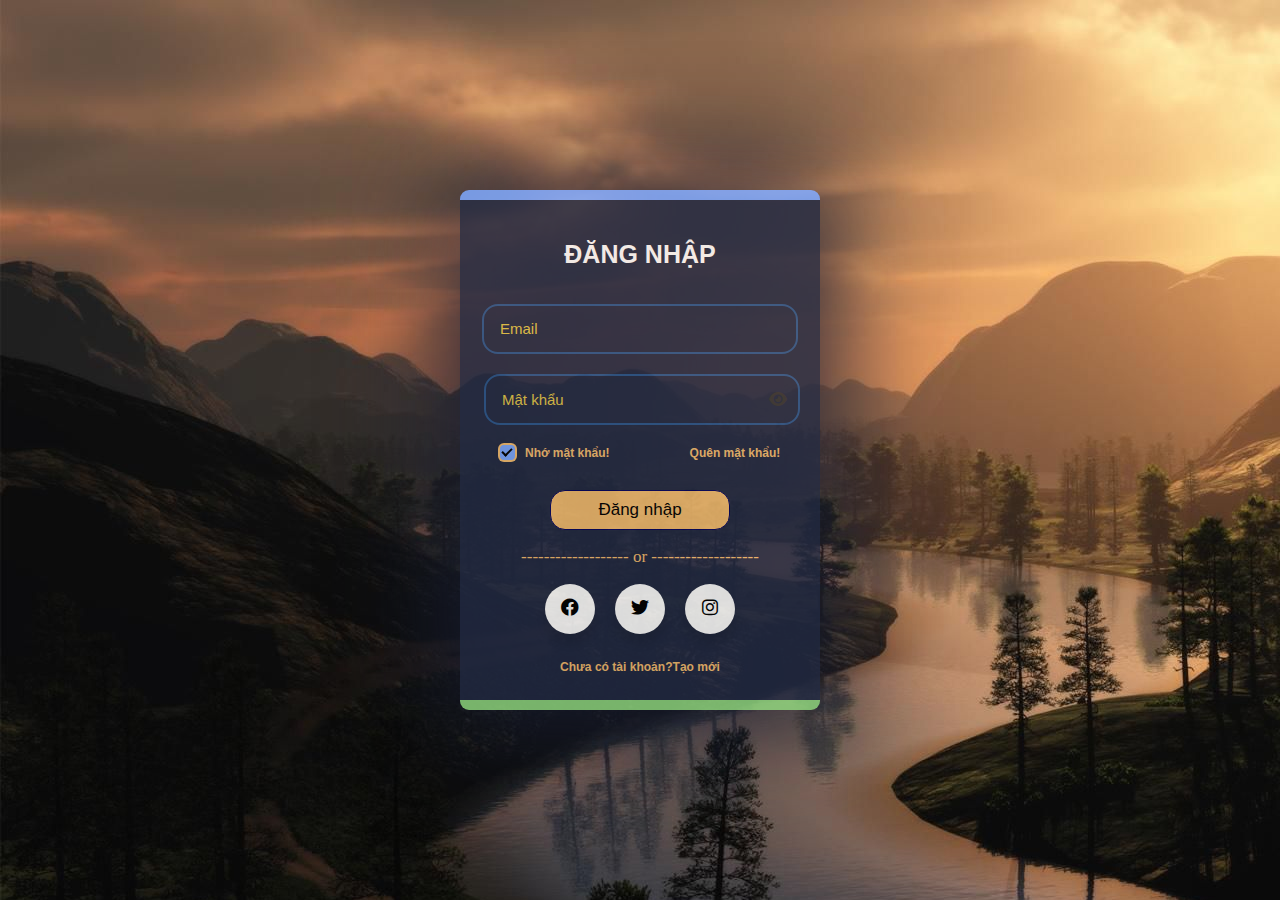
<file: index.html>
<!DOCTYPE html>
<html lang="en">

<head>
    <meta charset="UTF-8">
    <meta http-equiv="X-UA-Compatible" content="IE=edge">
    <meta name="viewport" content="width=device-width, initial-scale=1.0">
    <link rel="stylesheet" href="css/style.css">
    <link rel="stylesheet" href="accest/fontawesome-free-6.2.1-web/css/all.min.css">
    <title>Đăng nhập</title>
</head>

<body>
    <div class="container">
        <form>
            <h3 class="con">ĐĂNG NHẬP</h3>
            <div class="text">
                <input placeholder="Email" type="email" id="name">
            </div>
            <div class="pas">
                <input placeholder="Mật khẩu" type="password" id="pass">
                <span>
                    <i class="fa fa-eye" aria-hidden="true"  type="button" id="eye"></i>
                 </span>
            </div>
            <label class="check">
                <input checked="checked" type="checkbox">
                <div class="checkmark"></div>
                <h5>Nhớ mật khẩu!</h5>
                <a href="forgotpassword.html" class="dntfor"><h5>Quên mật khẩu!</h5></a>
            </label>
            
            <div class="but">
                <input type="button" id="login" value="Đăng nhập" onclick="validate()"></input>
            </div>
            <p>------------------- or -------------------</p>
            <div class="or">
                <ul class="wrapper">
                    <li class="icon facebook">
                        <span><i class="fa-brands fa-facebook"></i></span>
                    </li>
                    <li class="icon twitter">
                        <span><i class="fab fa-twitter"></i></span>
                    </li>
                    <li class="icon instagram">
                        <span><i class="fab fa-instagram"></i></span>
                    </li>
                </ul>
            </div>
            <a href="createAccount.html" class="dnthave"><h6>Chưa có tài khoản?Tạo mới</h6></a>
        </form>
    </div>
</body>
<script src="js/login.js"></script>
<script src="js/loginin.js"></script>
</html>
</file>
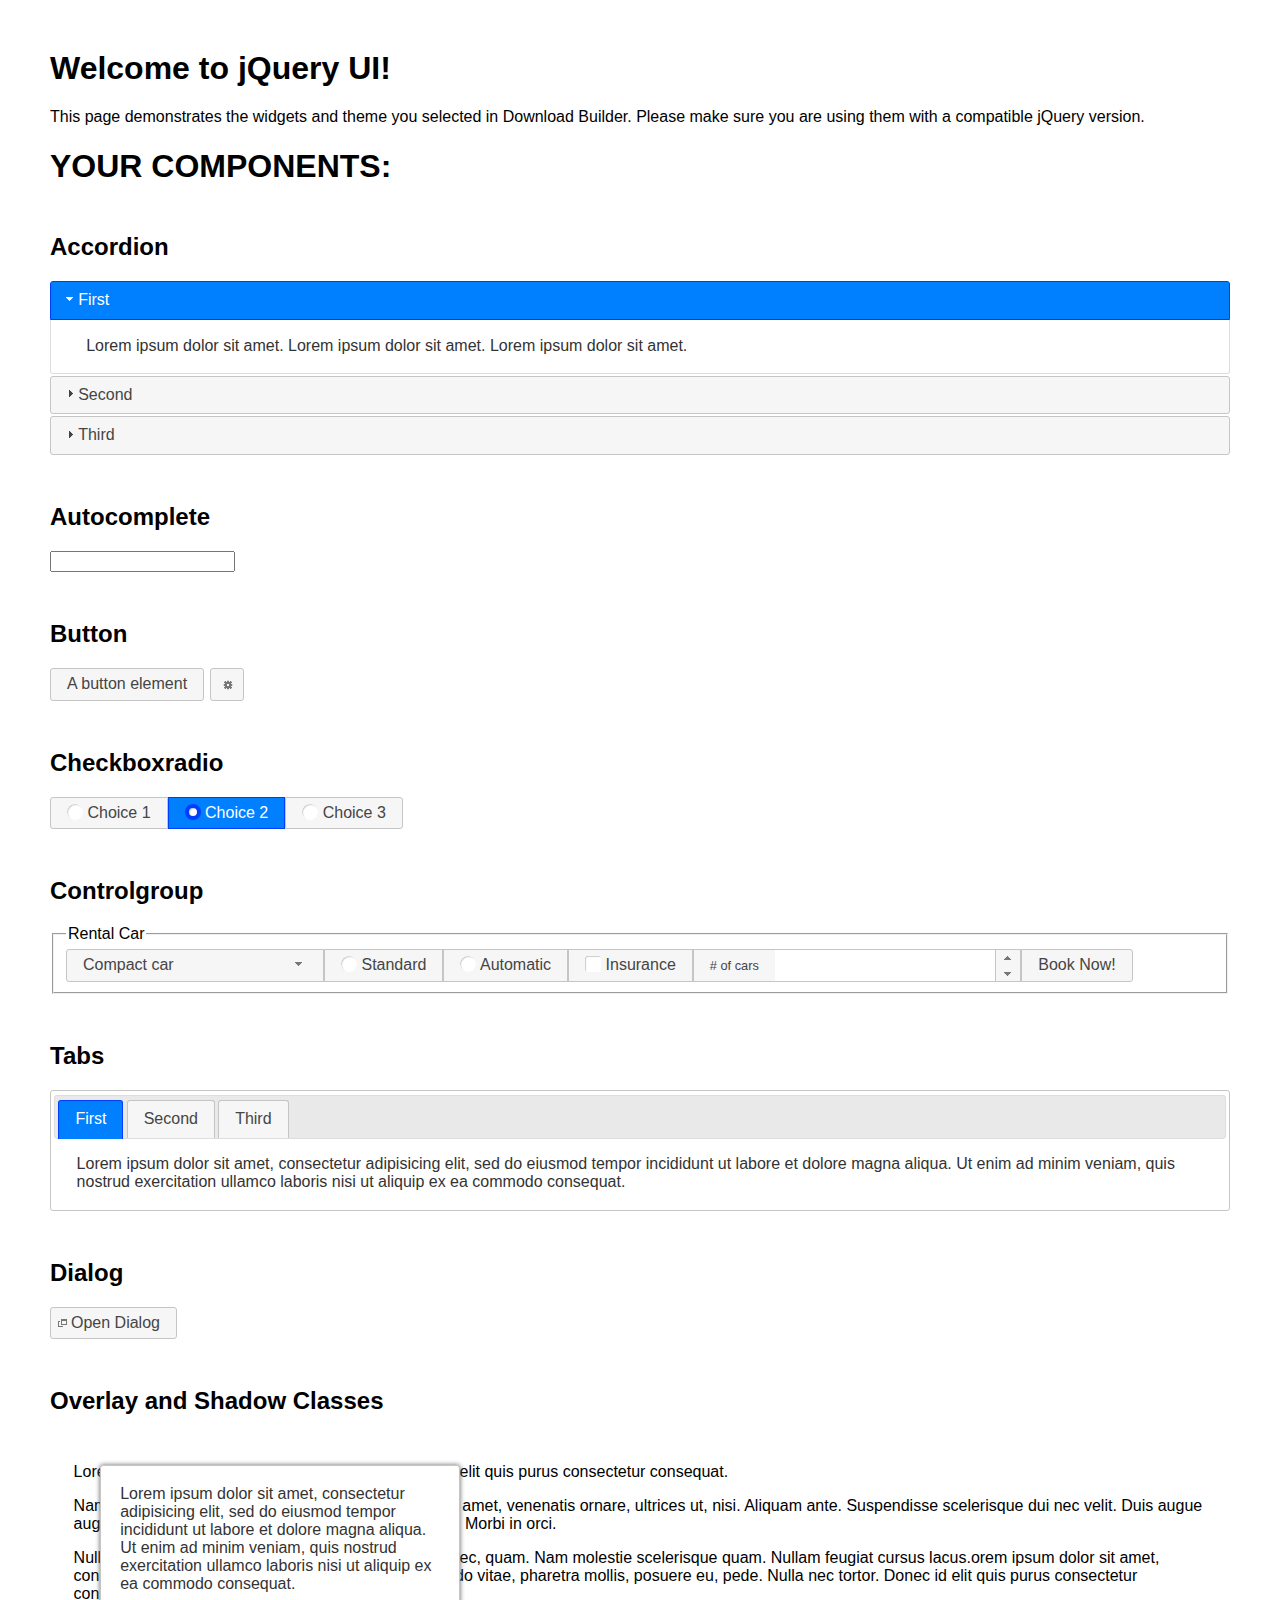
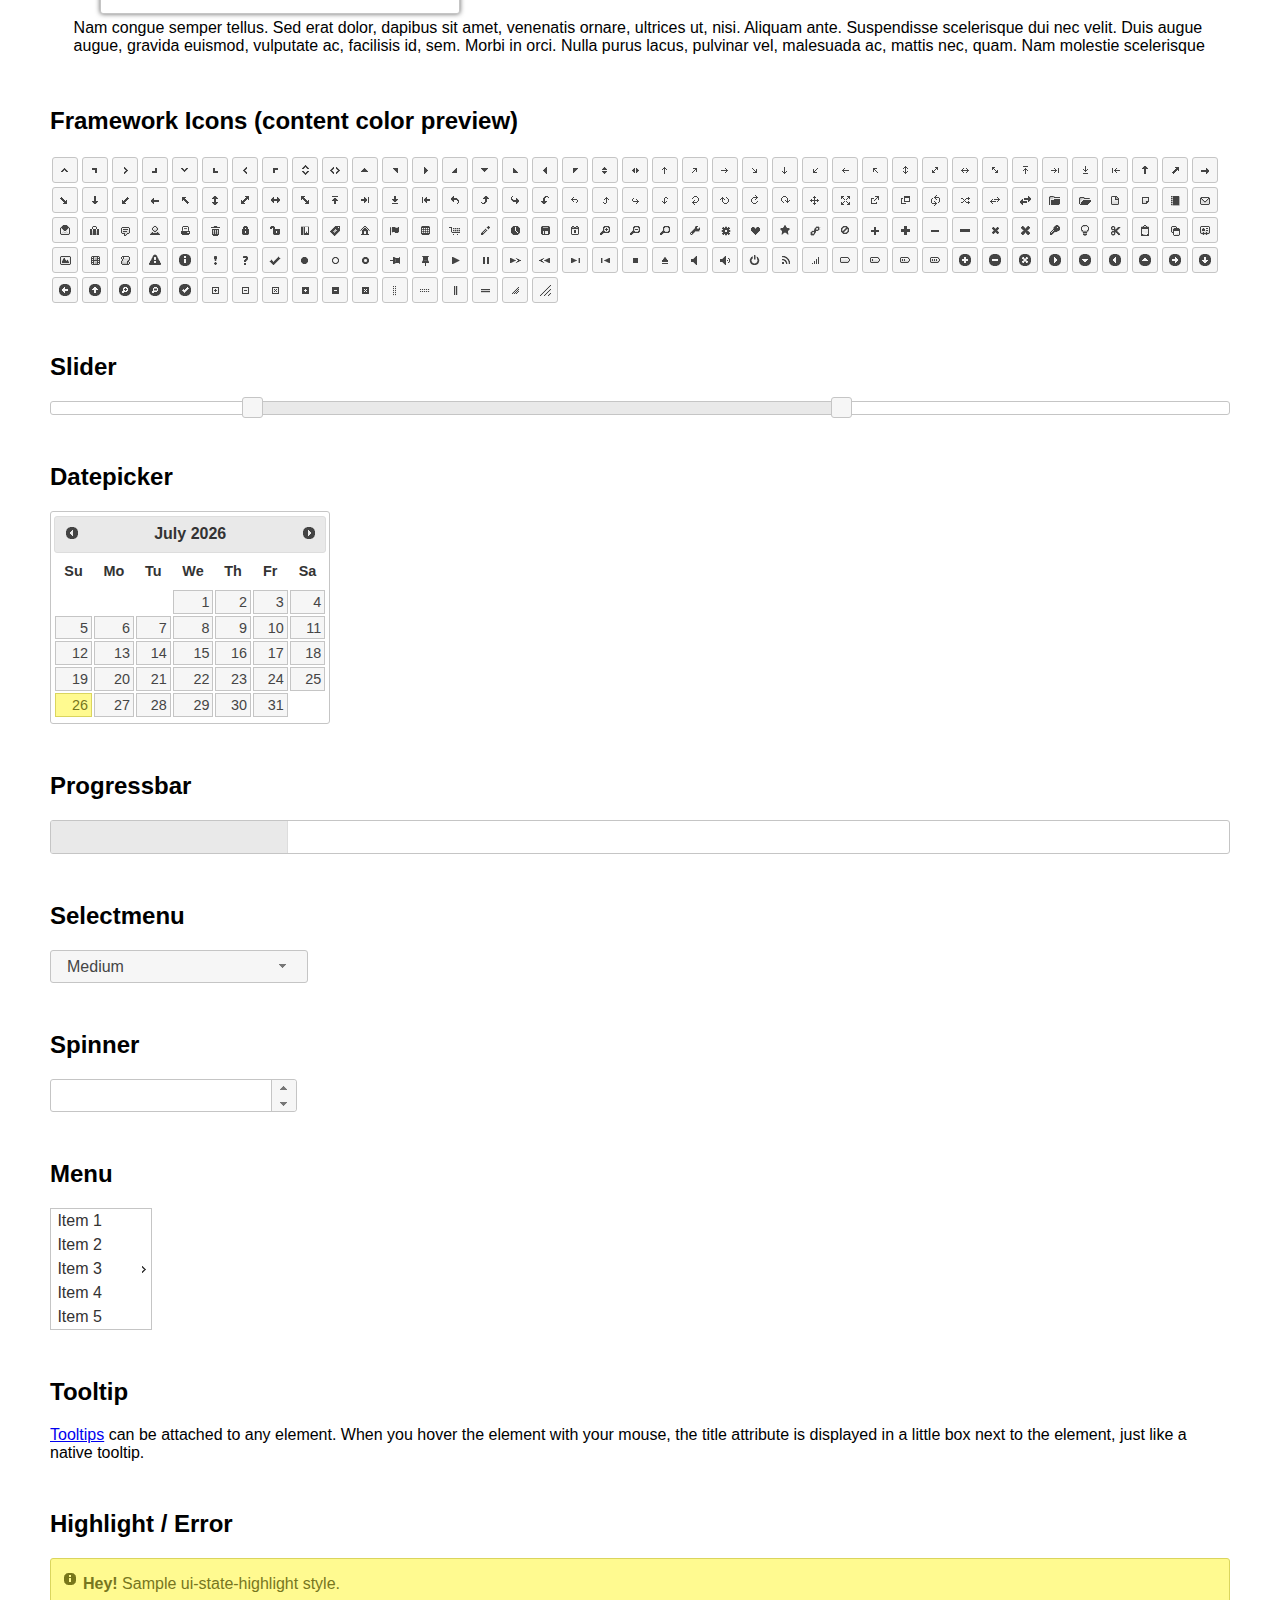
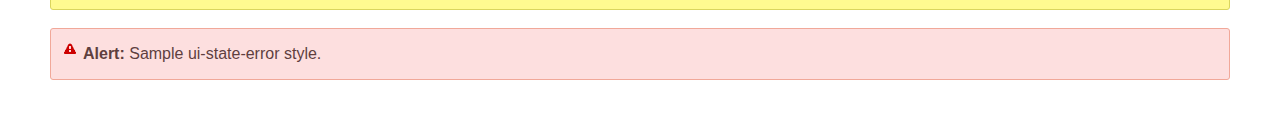
<file: vendor/jqueryui/index.html>
<!doctype html>
<html lang="us">
<head>
	<meta charset="utf-8">
	<title>jQuery UI Example Page</title>
	<link href="jquery-ui.css" rel="stylesheet">
	<style>
	body{
		font-family: "Trebuchet MS", sans-serif;
		margin: 50px;
	}
	.demoHeaders {
		margin-top: 2em;
	}
	#dialog-link {
		padding: .4em 1em .4em 20px;
		text-decoration: none;
		position: relative;
	}
	#dialog-link span.ui-icon {
		margin: 0 5px 0 0;
		position: absolute;
		left: .2em;
		top: 50%;
		margin-top: -8px;
	}
	#icons {
		margin: 0;
		padding: 0;
	}
	#icons li {
		margin: 2px;
		position: relative;
		padding: 4px 0;
		cursor: pointer;
		float: left;
		list-style: none;
	}
	#icons span.ui-icon {
		float: left;
		margin: 0 4px;
	}
	.fakewindowcontain .ui-widget-overlay {
		position: absolute;
	}
	select {
		width: 200px;
	}
	</style>
</head>
<body>

<h1>Welcome to jQuery UI!</h1>

<div class="ui-widget">
	<p>This page demonstrates the widgets and theme you selected in Download Builder. Please make sure you are using them with a compatible jQuery version.</p>
</div>

<h1>YOUR COMPONENTS:</h1>


<!-- Accordion -->
<h2 class="demoHeaders">Accordion</h2>
<div id="accordion">
	<h3>First</h3>
	<div>Lorem ipsum dolor sit amet. Lorem ipsum dolor sit amet. Lorem ipsum dolor sit amet.</div>
	<h3>Second</h3>
	<div>Phasellus mattis tincidunt nibh.</div>
	<h3>Third</h3>
	<div>Nam dui erat, auctor a, dignissim quis.</div>
</div>



<!-- Autocomplete -->
<h2 class="demoHeaders">Autocomplete</h2>
<div>
	<input id="autocomplete" title="type &quot;a&quot;">
</div>



<!-- Button -->
<h2 class="demoHeaders">Button</h2>
<button id="button">A button element</button>
<button id="button-icon">An icon-only button</button>



<!-- Checkboxradio -->
<h2 class="demoHeaders">Checkboxradio</h2>
<form style="margin-top: 1em;">
	<div id="radioset">
		<input type="radio" id="radio1" name="radio"><label for="radio1">Choice 1</label>
		<input type="radio" id="radio2" name="radio" checked="checked"><label for="radio2">Choice 2</label>
		<input type="radio" id="radio3" name="radio"><label for="radio3">Choice 3</label>
	</div>
</form>



<!-- Controlgroup -->
<h2 class="demoHeaders">Controlgroup</h2>
<fieldset>
	<legend>Rental Car</legend>
	<div id="controlgroup">
		<select id="car-type">
			<option>Compact car</option>
			<option>Midsize car</option>
			<option>Full size car</option>
			<option>SUV</option>
			<option>Luxury</option>
			<option>Truck</option>
			<option>Van</option>
		</select>
		<label for="transmission-standard">Standard</label>
		<input type="radio" name="transmission" id="transmission-standard">
		<label for="transmission-automatic">Automatic</label>
		<input type="radio" name="transmission" id="transmission-automatic">
		<label for="insurance">Insurance</label>
		<input type="checkbox" name="insurance" id="insurance">
		<label for="horizontal-spinner" class="ui-controlgroup-label"># of cars</label>
		<input id="horizontal-spinner" class="ui-spinner-input">
		<button>Book Now!</button>
	</div>
</fieldset>



<!-- Tabs -->
<h2 class="demoHeaders">Tabs</h2>
<div id="tabs">
	<ul>
		<li><a href="#tabs-1">First</a></li>
		<li><a href="#tabs-2">Second</a></li>
		<li><a href="#tabs-3">Third</a></li>
	</ul>
	<div id="tabs-1">Lorem ipsum dolor sit amet, consectetur adipisicing elit, sed do eiusmod tempor incididunt ut labore et dolore magna aliqua. Ut enim ad minim veniam, quis nostrud exercitation ullamco laboris nisi ut aliquip ex ea commodo consequat.</div>
	<div id="tabs-2">Phasellus mattis tincidunt nibh. Cras orci urna, blandit id, pretium vel, aliquet ornare, felis. Maecenas scelerisque sem non nisl. Fusce sed lorem in enim dictum bibendum.</div>
	<div id="tabs-3">Nam dui erat, auctor a, dignissim quis, sollicitudin eu, felis. Pellentesque nisi urna, interdum eget, sagittis et, consequat vestibulum, lacus. Mauris porttitor ullamcorper augue.</div>
</div>



<h2 class="demoHeaders">Dialog</h2>
<p>
	<button id="dialog-link" class="ui-button ui-corner-all ui-widget">
		<span class="ui-icon ui-icon-newwin"></span>Open Dialog
	</button>
</p>

<h2 class="demoHeaders">Overlay and Shadow Classes</h2>
<div style="position: relative; width: 96%; height: 200px; padding:1% 2%; overflow:hidden;" class="fakewindowcontain">
	<p>Lorem ipsum dolor sit amet,  Nulla nec tortor. Donec id elit quis purus consectetur consequat. </p><p>Nam congue semper tellus. Sed erat dolor, dapibus sit amet, venenatis ornare, ultrices ut, nisi. Aliquam ante. Suspendisse scelerisque dui nec velit. Duis augue augue, gravida euismod, vulputate ac, facilisis id, sem. Morbi in orci. </p><p>Nulla purus lacus, pulvinar vel, malesuada ac, mattis nec, quam. Nam molestie scelerisque quam. Nullam feugiat cursus lacus.orem ipsum dolor sit amet, consectetur adipiscing elit. Donec libero risus, commodo vitae, pharetra mollis, posuere eu, pede. Nulla nec tortor. Donec id elit quis purus consectetur consequat. </p><p>Nam congue semper tellus. Sed erat dolor, dapibus sit amet, venenatis ornare, ultrices ut, nisi. Aliquam ante. Suspendisse scelerisque dui nec velit. Duis augue augue, gravida euismod, vulputate ac, facilisis id, sem. Morbi in orci. Nulla purus lacus, pulvinar vel, malesuada ac, mattis nec, quam. Nam molestie scelerisque quam. </p><p>Nullam feugiat cursus lacus.orem ipsum dolor sit amet, consectetur adipiscing elit. Donec libero risus, commodo vitae, pharetra mollis, posuere eu, pede. Nulla nec tortor. Donec id elit quis purus consectetur consequat. Nam congue semper tellus. Sed erat dolor, dapibus sit amet, venenatis ornare, ultrices ut, nisi. Aliquam ante. </p><p>Suspendisse scelerisque dui nec velit. Duis augue augue, gravida euismod, vulputate ac, facilisis id, sem. Morbi in orci. Nulla purus lacus, pulvinar vel, malesuada ac, mattis nec, quam. Nam molestie scelerisque quam. Nullam feugiat cursus lacus.orem ipsum dolor sit amet, consectetur adipiscing elit. Donec libero risus, commodo vitae, pharetra mollis, posuere eu, pede. Nulla nec tortor. Donec id elit quis purus consectetur consequat. Nam congue semper tellus. Sed erat dolor, dapibus sit amet, venenatis ornare, ultrices ut, nisi. </p>

	<!-- ui-dialog -->
	<div class="ui-widget-overlay ui-front"></div>
	<div style="position: absolute; width: 320px; left: 50px; top: 30px; padding: 1.2em" class="ui-widget ui-front ui-widget-content ui-corner-all ui-widget-shadow">
		Lorem ipsum dolor sit amet, consectetur adipisicing elit, sed do eiusmod tempor incididunt ut labore et dolore magna aliqua. Ut enim ad minim veniam, quis nostrud exercitation ullamco laboris nisi ut aliquip ex ea commodo consequat.
	</div>

</div>

<!-- ui-dialog -->
<div id="dialog" title="Dialog Title">
	<p>Lorem ipsum dolor sit amet, consectetur adipisicing elit, sed do eiusmod tempor incididunt ut labore et dolore magna aliqua. Ut enim ad minim veniam, quis nostrud exercitation ullamco laboris nisi ut aliquip ex ea commodo consequat.</p>
</div>



<h2 class="demoHeaders">Framework Icons (content color preview)</h2>
<ul id="icons" class="ui-widget ui-helper-clearfix">
	<li class="ui-state-default ui-corner-all" title=".ui-icon-caret-1-n"><span class="ui-icon ui-icon-caret-1-n"></span></li>
	<li class="ui-state-default ui-corner-all" title=".ui-icon-caret-1-ne"><span class="ui-icon ui-icon-caret-1-ne"></span></li>
	<li class="ui-state-default ui-corner-all" title=".ui-icon-caret-1-e"><span class="ui-icon ui-icon-caret-1-e"></span></li>
	<li class="ui-state-default ui-corner-all" title=".ui-icon-caret-1-se"><span class="ui-icon ui-icon-caret-1-se"></span></li>
	<li class="ui-state-default ui-corner-all" title=".ui-icon-caret-1-s"><span class="ui-icon ui-icon-caret-1-s"></span></li>
	<li class="ui-state-default ui-corner-all" title=".ui-icon-caret-1-sw"><span class="ui-icon ui-icon-caret-1-sw"></span></li>
	<li class="ui-state-default ui-corner-all" title=".ui-icon-caret-1-w"><span class="ui-icon ui-icon-caret-1-w"></span></li>
	<li class="ui-state-default ui-corner-all" title=".ui-icon-caret-1-nw"><span class="ui-icon ui-icon-caret-1-nw"></span></li>
	<li class="ui-state-default ui-corner-all" title=".ui-icon-caret-2-n-s"><span class="ui-icon ui-icon-caret-2-n-s"></span></li>
	<li class="ui-state-default ui-corner-all" title=".ui-icon-caret-2-e-w"><span class="ui-icon ui-icon-caret-2-e-w"></span></li>
	<li class="ui-state-default ui-corner-all" title=".ui-icon-triangle-1-n"><span class="ui-icon ui-icon-triangle-1-n"></span></li>
	<li class="ui-state-default ui-corner-all" title=".ui-icon-triangle-1-ne"><span class="ui-icon ui-icon-triangle-1-ne"></span></li>
	<li class="ui-state-default ui-corner-all" title=".ui-icon-triangle-1-e"><span class="ui-icon ui-icon-triangle-1-e"></span></li>
	<li class="ui-state-default ui-corner-all" title=".ui-icon-triangle-1-se"><span class="ui-icon ui-icon-triangle-1-se"></span></li>
	<li class="ui-state-default ui-corner-all" title=".ui-icon-triangle-1-s"><span class="ui-icon ui-icon-triangle-1-s"></span></li>
	<li class="ui-state-default ui-corner-all" title=".ui-icon-triangle-1-sw"><span class="ui-icon ui-icon-triangle-1-sw"></span></li>
	<li class="ui-state-default ui-corner-all" title=".ui-icon-triangle-1-w"><span class="ui-icon ui-icon-triangle-1-w"></span></li>
	<li class="ui-state-default ui-corner-all" title=".ui-icon-triangle-1-nw"><span class="ui-icon ui-icon-triangle-1-nw"></span></li>
	<li class="ui-state-default ui-corner-all" title=".ui-icon-triangle-2-n-s"><span class="ui-icon ui-icon-triangle-2-n-s"></span></li>
	<li class="ui-state-default ui-corner-all" title=".ui-icon-triangle-2-e-w"><span class="ui-icon ui-icon-triangle-2-e-w"></span></li>
	<li class="ui-state-default ui-corner-all" title=".ui-icon-arrow-1-n"><span class="ui-icon ui-icon-arrow-1-n"></span></li>
	<li class="ui-state-default ui-corner-all" title=".ui-icon-arrow-1-ne"><span class="ui-icon ui-icon-arrow-1-ne"></span></li>
	<li class="ui-state-default ui-corner-all" title=".ui-icon-arrow-1-e"><span class="ui-icon ui-icon-arrow-1-e"></span></li>
	<li class="ui-state-default ui-corner-all" title=".ui-icon-arrow-1-se"><span class="ui-icon ui-icon-arrow-1-se"></span></li>
	<li class="ui-state-default ui-corner-all" title=".ui-icon-arrow-1-s"><span class="ui-icon ui-icon-arrow-1-s"></span></li>
	<li class="ui-state-default ui-corner-all" title=".ui-icon-arrow-1-sw"><span class="ui-icon ui-icon-arrow-1-sw"></span></li>
	<li class="ui-state-default ui-corner-all" title=".ui-icon-arrow-1-w"><span class="ui-icon ui-icon-arrow-1-w"></span></li>
	<li class="ui-state-default ui-corner-all" title=".ui-icon-arrow-1-nw"><span class="ui-icon ui-icon-arrow-1-nw"></span></li>
	<li class="ui-state-default ui-corner-all" title=".ui-icon-arrow-2-n-s"><span class="ui-icon ui-icon-arrow-2-n-s"></span></li>
	<li class="ui-state-default ui-corner-all" title=".ui-icon-arrow-2-ne-sw"><span class="ui-icon ui-icon-arrow-2-ne-sw"></span></li>
	<li class="ui-state-default ui-corner-all" title=".ui-icon-arrow-2-e-w"><span class="ui-icon ui-icon-arrow-2-e-w"></span></li>
	<li class="ui-state-default ui-corner-all" title=".ui-icon-arrow-2-se-nw"><span class="ui-icon ui-icon-arrow-2-se-nw"></span></li>
	<li class="ui-state-default ui-corner-all" title=".ui-icon-arrowstop-1-n"><span class="ui-icon ui-icon-arrowstop-1-n"></span></li>
	<li class="ui-state-default ui-corner-all" title=".ui-icon-arrowstop-1-e"><span class="ui-icon ui-icon-arrowstop-1-e"></span></li>
	<li class="ui-state-default ui-corner-all" title=".ui-icon-arrowstop-1-s"><span class="ui-icon ui-icon-arrowstop-1-s"></span></li>
	<li class="ui-state-default ui-corner-all" title=".ui-icon-arrowstop-1-w"><span class="ui-icon ui-icon-arrowstop-1-w"></span></li>
	<li class="ui-state-default ui-corner-all" title=".ui-icon-arrowthick-1-n"><span class="ui-icon ui-icon-arrowthick-1-n"></span></li>
	<li class="ui-state-default ui-corner-all" title=".ui-icon-arrowthick-1-ne"><span class="ui-icon ui-icon-arrowthick-1-ne"></span></li>
	<li class="ui-state-default ui-corner-all" title=".ui-icon-arrowthick-1-e"><span class="ui-icon ui-icon-arrowthick-1-e"></span></li>
	<li class="ui-state-default ui-corner-all" title=".ui-icon-arrowthick-1-se"><span class="ui-icon ui-icon-arrowthick-1-se"></span></li>
	<li class="ui-state-default ui-corner-all" title=".ui-icon-arrowthick-1-s"><span class="ui-icon ui-icon-arrowthick-1-s"></span></li>
	<li class="ui-state-default ui-corner-all" title=".ui-icon-arrowthick-1-sw"><span class="ui-icon ui-icon-arrowthick-1-sw"></span></li>
	<li class="ui-state-default ui-corner-all" title=".ui-icon-arrowthick-1-w"><span class="ui-icon ui-icon-arrowthick-1-w"></span></li>
	<li class="ui-state-default ui-corner-all" title=".ui-icon-arrowthick-1-nw"><span class="ui-icon ui-icon-arrowthick-1-nw"></span></li>
	<li class="ui-state-default ui-corner-all" title=".ui-icon-arrowthick-2-n-s"><span class="ui-icon ui-icon-arrowthick-2-n-s"></span></li>
	<li class="ui-state-default ui-corner-all" title=".ui-icon-arrowthick-2-ne-sw"><span class="ui-icon ui-icon-arrowthick-2-ne-sw"></span></li>
	<li class="ui-state-default ui-corner-all" title=".ui-icon-arrowthick-2-e-w"><span class="ui-icon ui-icon-arrowthick-2-e-w"></span></li>
	<li class="ui-state-default ui-corner-all" title=".ui-icon-arrowthick-2-se-nw"><span class="ui-icon ui-icon-arrowthick-2-se-nw"></span></li>
	<li class="ui-state-default ui-corner-all" title=".ui-icon-arrowthickstop-1-n"><span class="ui-icon ui-icon-arrowthickstop-1-n"></span></li>
	<li class="ui-state-default ui-corner-all" title=".ui-icon-arrowthickstop-1-e"><span class="ui-icon ui-icon-arrowthickstop-1-e"></span></li>
	<li class="ui-state-default ui-corner-all" title=".ui-icon-arrowthickstop-1-s"><span class="ui-icon ui-icon-arrowthickstop-1-s"></span></li>
	<li class="ui-state-default ui-corner-all" title=".ui-icon-arrowthickstop-1-w"><span class="ui-icon ui-icon-arrowthickstop-1-w"></span></li>
	<li class="ui-state-default ui-corner-all" title=".ui-icon-arrowreturnthick-1-w"><span class="ui-icon ui-icon-arrowreturnthick-1-w"></span></li>
	<li class="ui-state-default ui-corner-all" title=".ui-icon-arrowreturnthick-1-n"><span class="ui-icon ui-icon-arrowreturnthick-1-n"></span></li>
	<li class="ui-state-default ui-corner-all" title=".ui-icon-arrowreturnthick-1-e"><span class="ui-icon ui-icon-arrowreturnthick-1-e"></span></li>
	<li class="ui-state-default ui-corner-all" title=".ui-icon-arrowreturnthick-1-s"><span class="ui-icon ui-icon-arrowreturnthick-1-s"></span></li>
	<li class="ui-state-default ui-corner-all" title=".ui-icon-arrowreturn-1-w"><span class="ui-icon ui-icon-arrowreturn-1-w"></span></li>
	<li class="ui-state-default ui-corner-all" title=".ui-icon-arrowreturn-1-n"><span class="ui-icon ui-icon-arrowreturn-1-n"></span></li>
	<li class="ui-state-default ui-corner-all" title=".ui-icon-arrowreturn-1-e"><span class="ui-icon ui-icon-arrowreturn-1-e"></span></li>
	<li class="ui-state-default ui-corner-all" title=".ui-icon-arrowreturn-1-s"><span class="ui-icon ui-icon-arrowreturn-1-s"></span></li>
	<li class="ui-state-default ui-corner-all" title=".ui-icon-arrowrefresh-1-w"><span class="ui-icon ui-icon-arrowrefresh-1-w"></span></li>
	<li class="ui-state-default ui-corner-all" title=".ui-icon-arrowrefresh-1-n"><span class="ui-icon ui-icon-arrowrefresh-1-n"></span></li>
	<li class="ui-state-default ui-corner-all" title=".ui-icon-arrowrefresh-1-e"><span class="ui-icon ui-icon-arrowrefresh-1-e"></span></li>
	<li class="ui-state-default ui-corner-all" title=".ui-icon-arrowrefresh-1-s"><span class="ui-icon ui-icon-arrowrefresh-1-s"></span></li>
	<li class="ui-state-default ui-corner-all" title=".ui-icon-arrow-4"><span class="ui-icon ui-icon-arrow-4"></span></li>
	<li class="ui-state-default ui-corner-all" title=".ui-icon-arrow-4-diag"><span class="ui-icon ui-icon-arrow-4-diag"></span></li>
	<li class="ui-state-default ui-corner-all" title=".ui-icon-extlink"><span class="ui-icon ui-icon-extlink"></span></li>
	<li class="ui-state-default ui-corner-all" title=".ui-icon-newwin"><span class="ui-icon ui-icon-newwin"></span></li>
	<li class="ui-state-default ui-corner-all" title=".ui-icon-refresh"><span class="ui-icon ui-icon-refresh"></span></li>
	<li class="ui-state-default ui-corner-all" title=".ui-icon-shuffle"><span class="ui-icon ui-icon-shuffle"></span></li>
	<li class="ui-state-default ui-corner-all" title=".ui-icon-transfer-e-w"><span class="ui-icon ui-icon-transfer-e-w"></span></li>
	<li class="ui-state-default ui-corner-all" title=".ui-icon-transferthick-e-w"><span class="ui-icon ui-icon-transferthick-e-w"></span></li>
	<li class="ui-state-default ui-corner-all" title=".ui-icon-folder-collapsed"><span class="ui-icon ui-icon-folder-collapsed"></span></li>
	<li class="ui-state-default ui-corner-all" title=".ui-icon-folder-open"><span class="ui-icon ui-icon-folder-open"></span></li>
	<li class="ui-state-default ui-corner-all" title=".ui-icon-document"><span class="ui-icon ui-icon-document"></span></li>
	<li class="ui-state-default ui-corner-all" title=".ui-icon-document-b"><span class="ui-icon ui-icon-document-b"></span></li>
	<li class="ui-state-default ui-corner-all" title=".ui-icon-note"><span class="ui-icon ui-icon-note"></span></li>
	<li class="ui-state-default ui-corner-all" title=".ui-icon-mail-closed"><span class="ui-icon ui-icon-mail-closed"></span></li>
	<li class="ui-state-default ui-corner-all" title=".ui-icon-mail-open"><span class="ui-icon ui-icon-mail-open"></span></li>
	<li class="ui-state-default ui-corner-all" title=".ui-icon-suitcase"><span class="ui-icon ui-icon-suitcase"></span></li>
	<li class="ui-state-default ui-corner-all" title=".ui-icon-comment"><span class="ui-icon ui-icon-comment"></span></li>
	<li class="ui-state-default ui-corner-all" title=".ui-icon-person"><span class="ui-icon ui-icon-person"></span></li>
	<li class="ui-state-default ui-corner-all" title=".ui-icon-print"><span class="ui-icon ui-icon-print"></span></li>
	<li class="ui-state-default ui-corner-all" title=".ui-icon-trash"><span class="ui-icon ui-icon-trash"></span></li>
	<li class="ui-state-default ui-corner-all" title=".ui-icon-locked"><span class="ui-icon ui-icon-locked"></span></li>
	<li class="ui-state-default ui-corner-all" title=".ui-icon-unlocked"><span class="ui-icon ui-icon-unlocked"></span></li>
	<li class="ui-state-default ui-corner-all" title=".ui-icon-bookmark"><span class="ui-icon ui-icon-bookmark"></span></li>
	<li class="ui-state-default ui-corner-all" title=".ui-icon-tag"><span class="ui-icon ui-icon-tag"></span></li>
	<li class="ui-state-default ui-corner-all" title=".ui-icon-home"><span class="ui-icon ui-icon-home"></span></li>
	<li class="ui-state-default ui-corner-all" title=".ui-icon-flag"><span class="ui-icon ui-icon-flag"></span></li>
	<li class="ui-state-default ui-corner-all" title=".ui-icon-calculator"><span class="ui-icon ui-icon-calculator"></span></li>
	<li class="ui-state-default ui-corner-all" title=".ui-icon-cart"><span class="ui-icon ui-icon-cart"></span></li>
	<li class="ui-state-default ui-corner-all" title=".ui-icon-pencil"><span class="ui-icon ui-icon-pencil"></span></li>
	<li class="ui-state-default ui-corner-all" title=".ui-icon-clock"><span class="ui-icon ui-icon-clock"></span></li>
	<li class="ui-state-default ui-corner-all" title=".ui-icon-disk"><span class="ui-icon ui-icon-disk"></span></li>
	<li class="ui-state-default ui-corner-all" title=".ui-icon-calendar"><span class="ui-icon ui-icon-calendar"></span></li>
	<li class="ui-state-default ui-corner-all" title=".ui-icon-zoomin"><span class="ui-icon ui-icon-zoomin"></span></li>
	<li class="ui-state-default ui-corner-all" title=".ui-icon-zoomout"><span class="ui-icon ui-icon-zoomout"></span></li>
	<li class="ui-state-default ui-corner-all" title=".ui-icon-search"><span class="ui-icon ui-icon-search"></span></li>
	<li class="ui-state-default ui-corner-all" title=".ui-icon-wrench"><span class="ui-icon ui-icon-wrench"></span></li>
	<li class="ui-state-default ui-corner-all" title=".ui-icon-gear"><span class="ui-icon ui-icon-gear"></span></li>
	<li class="ui-state-default ui-corner-all" title=".ui-icon-heart"><span class="ui-icon ui-icon-heart"></span></li>
	<li class="ui-state-default ui-corner-all" title=".ui-icon-star"><span class="ui-icon ui-icon-star"></span></li>
	<li class="ui-state-default ui-corner-all" title=".ui-icon-link"><span class="ui-icon ui-icon-link"></span></li>
	<li class="ui-state-default ui-corner-all" title=".ui-icon-cancel"><span class="ui-icon ui-icon-cancel"></span></li>
	<li class="ui-state-default ui-corner-all" title=".ui-icon-plus"><span class="ui-icon ui-icon-plus"></span></li>
	<li class="ui-state-default ui-corner-all" title=".ui-icon-plusthick"><span class="ui-icon ui-icon-plusthick"></span></li>
	<li class="ui-state-default ui-corner-all" title=".ui-icon-minus"><span class="ui-icon ui-icon-minus"></span></li>
	<li class="ui-state-default ui-corner-all" title=".ui-icon-minusthick"><span class="ui-icon ui-icon-minusthick"></span></li>
	<li class="ui-state-default ui-corner-all" title=".ui-icon-close"><span class="ui-icon ui-icon-close"></span></li>
	<li class="ui-state-default ui-corner-all" title=".ui-icon-closethick"><span class="ui-icon ui-icon-closethick"></span></li>
	<li class="ui-state-default ui-corner-all" title=".ui-icon-key"><span class="ui-icon ui-icon-key"></span></li>
	<li class="ui-state-default ui-corner-all" title=".ui-icon-lightbulb"><span class="ui-icon ui-icon-lightbulb"></span></li>
	<li class="ui-state-default ui-corner-all" title=".ui-icon-scissors"><span class="ui-icon ui-icon-scissors"></span></li>
	<li class="ui-state-default ui-corner-all" title=".ui-icon-clipboard"><span class="ui-icon ui-icon-clipboard"></span></li>
	<li class="ui-state-default ui-corner-all" title=".ui-icon-copy"><span class="ui-icon ui-icon-copy"></span></li>
	<li class="ui-state-default ui-corner-all" title=".ui-icon-contact"><span class="ui-icon ui-icon-contact"></span></li>
	<li class="ui-state-default ui-corner-all" title=".ui-icon-image"><span class="ui-icon ui-icon-image"></span></li>
	<li class="ui-state-default ui-corner-all" title=".ui-icon-video"><span class="ui-icon ui-icon-video"></span></li>
	<li class="ui-state-default ui-corner-all" title=".ui-icon-script"><span class="ui-icon ui-icon-script"></span></li>
	<li class="ui-state-default ui-corner-all" title=".ui-icon-alert"><span class="ui-icon ui-icon-alert"></span></li>
	<li class="ui-state-default ui-corner-all" title=".ui-icon-info"><span class="ui-icon ui-icon-info"></span></li>
	<li class="ui-state-default ui-corner-all" title=".ui-icon-notice"><span class="ui-icon ui-icon-notice"></span></li>
	<li class="ui-state-default ui-corner-all" title=".ui-icon-help"><span class="ui-icon ui-icon-help"></span></li>
	<li class="ui-state-default ui-corner-all" title=".ui-icon-check"><span class="ui-icon ui-icon-check"></span></li>
	<li class="ui-state-default ui-corner-all" title=".ui-icon-bullet"><span class="ui-icon ui-icon-bullet"></span></li>
	<li class="ui-state-default ui-corner-all" title=".ui-icon-radio-off"><span class="ui-icon ui-icon-radio-off"></span></li>
	<li class="ui-state-default ui-corner-all" title=".ui-icon-radio-on"><span class="ui-icon ui-icon-radio-on"></span></li>
	<li class="ui-state-default ui-corner-all" title=".ui-icon-pin-w"><span class="ui-icon ui-icon-pin-w"></span></li>
	<li class="ui-state-default ui-corner-all" title=".ui-icon-pin-s"><span class="ui-icon ui-icon-pin-s"></span></li>
	<li class="ui-state-default ui-corner-all" title=".ui-icon-play"><span class="ui-icon ui-icon-play"></span></li>
	<li class="ui-state-default ui-corner-all" title=".ui-icon-pause"><span class="ui-icon ui-icon-pause"></span></li>
	<li class="ui-state-default ui-corner-all" title=".ui-icon-seek-next"><span class="ui-icon ui-icon-seek-next"></span></li>
	<li class="ui-state-default ui-corner-all" title=".ui-icon-seek-prev"><span class="ui-icon ui-icon-seek-prev"></span></li>
	<li class="ui-state-default ui-corner-all" title=".ui-icon-seek-end"><span class="ui-icon ui-icon-seek-end"></span></li>
	<li class="ui-state-default ui-corner-all" title=".ui-icon-seek-first"><span class="ui-icon ui-icon-seek-first"></span></li>
	<li class="ui-state-default ui-corner-all" title=".ui-icon-stop"><span class="ui-icon ui-icon-stop"></span></li>
	<li class="ui-state-default ui-corner-all" title=".ui-icon-eject"><span class="ui-icon ui-icon-eject"></span></li>
	<li class="ui-state-default ui-corner-all" title=".ui-icon-volume-off"><span class="ui-icon ui-icon-volume-off"></span></li>
	<li class="ui-state-default ui-corner-all" title=".ui-icon-volume-on"><span class="ui-icon ui-icon-volume-on"></span></li>
	<li class="ui-state-default ui-corner-all" title=".ui-icon-power"><span class="ui-icon ui-icon-power"></span></li>
	<li class="ui-state-default ui-corner-all" title=".ui-icon-signal-diag"><span class="ui-icon ui-icon-signal-diag"></span></li>
	<li class="ui-state-default ui-corner-all" title=".ui-icon-signal"><span class="ui-icon ui-icon-signal"></span></li>
	<li class="ui-state-default ui-corner-all" title=".ui-icon-battery-0"><span class="ui-icon ui-icon-battery-0"></span></li>
	<li class="ui-state-default ui-corner-all" title=".ui-icon-battery-1"><span class="ui-icon ui-icon-battery-1"></span></li>
	<li class="ui-state-default ui-corner-all" title=".ui-icon-battery-2"><span class="ui-icon ui-icon-battery-2"></span></li>
	<li class="ui-state-default ui-corner-all" title=".ui-icon-battery-3"><span class="ui-icon ui-icon-battery-3"></span></li>
	<li class="ui-state-default ui-corner-all" title=".ui-icon-circle-plus"><span class="ui-icon ui-icon-circle-plus"></span></li>
	<li class="ui-state-default ui-corner-all" title=".ui-icon-circle-minus"><span class="ui-icon ui-icon-circle-minus"></span></li>
	<li class="ui-state-default ui-corner-all" title=".ui-icon-circle-close"><span class="ui-icon ui-icon-circle-close"></span></li>
	<li class="ui-state-default ui-corner-all" title=".ui-icon-circle-triangle-e"><span class="ui-icon ui-icon-circle-triangle-e"></span></li>
	<li class="ui-state-default ui-corner-all" title=".ui-icon-circle-triangle-s"><span class="ui-icon ui-icon-circle-triangle-s"></span></li>
	<li class="ui-state-default ui-corner-all" title=".ui-icon-circle-triangle-w"><span class="ui-icon ui-icon-circle-triangle-w"></span></li>
	<li class="ui-state-default ui-corner-all" title=".ui-icon-circle-triangle-n"><span class="ui-icon ui-icon-circle-triangle-n"></span></li>
	<li class="ui-state-default ui-corner-all" title=".ui-icon-circle-arrow-e"><span class="ui-icon ui-icon-circle-arrow-e"></span></li>
	<li class="ui-state-default ui-corner-all" title=".ui-icon-circle-arrow-s"><span class="ui-icon ui-icon-circle-arrow-s"></span></li>
	<li class="ui-state-default ui-corner-all" title=".ui-icon-circle-arrow-w"><span class="ui-icon ui-icon-circle-arrow-w"></span></li>
	<li class="ui-state-default ui-corner-all" title=".ui-icon-circle-arrow-n"><span class="ui-icon ui-icon-circle-arrow-n"></span></li>
	<li class="ui-state-default ui-corner-all" title=".ui-icon-circle-zoomin"><span class="ui-icon ui-icon-circle-zoomin"></span></li>
	<li class="ui-state-default ui-corner-all" title=".ui-icon-circle-zoomout"><span class="ui-icon ui-icon-circle-zoomout"></span></li>
	<li class="ui-state-default ui-corner-all" title=".ui-icon-circle-check"><span class="ui-icon ui-icon-circle-check"></span></li>
	<li class="ui-state-default ui-corner-all" title=".ui-icon-circlesmall-plus"><span class="ui-icon ui-icon-circlesmall-plus"></span></li>
	<li class="ui-state-default ui-corner-all" title=".ui-icon-circlesmall-minus"><span class="ui-icon ui-icon-circlesmall-minus"></span></li>
	<li class="ui-state-default ui-corner-all" title=".ui-icon-circlesmall-close"><span class="ui-icon ui-icon-circlesmall-close"></span></li>
	<li class="ui-state-default ui-corner-all" title=".ui-icon-squaresmall-plus"><span class="ui-icon ui-icon-squaresmall-plus"></span></li>
	<li class="ui-state-default ui-corner-all" title=".ui-icon-squaresmall-minus"><span class="ui-icon ui-icon-squaresmall-minus"></span></li>
	<li class="ui-state-default ui-corner-all" title=".ui-icon-squaresmall-close"><span class="ui-icon ui-icon-squaresmall-close"></span></li>
	<li class="ui-state-default ui-corner-all" title=".ui-icon-grip-dotted-vertical"><span class="ui-icon ui-icon-grip-dotted-vertical"></span></li>
	<li class="ui-state-default ui-corner-all" title=".ui-icon-grip-dotted-horizontal"><span class="ui-icon ui-icon-grip-dotted-horizontal"></span></li>
	<li class="ui-state-default ui-corner-all" title=".ui-icon-grip-solid-vertical"><span class="ui-icon ui-icon-grip-solid-vertical"></span></li>
	<li class="ui-state-default ui-corner-all" title=".ui-icon-grip-solid-horizontal"><span class="ui-icon ui-icon-grip-solid-horizontal"></span></li>
	<li class="ui-state-default ui-corner-all" title=".ui-icon-gripsmall-diagonal-se"><span class="ui-icon ui-icon-gripsmall-diagonal-se"></span></li>
	<li class="ui-state-default ui-corner-all" title=".ui-icon-grip-diagonal-se"><span class="ui-icon ui-icon-grip-diagonal-se"></span></li>
</ul>


<!-- Slider -->
<h2 class="demoHeaders">Slider</h2>
<div id="slider"></div>



<!-- Datepicker -->
<h2 class="demoHeaders">Datepicker</h2>
<div id="datepicker"></div>



<!-- Progressbar -->
<h2 class="demoHeaders">Progressbar</h2>
<div id="progressbar"></div>



<!-- Progressbar -->
<h2 class="demoHeaders">Selectmenu</h2>
<select id="selectmenu">
	<option>Slower</option>
	<option>Slow</option>
	<option selected="selected">Medium</option>
	<option>Fast</option>
	<option>Faster</option>
</select>



<!-- Spinner -->
<h2 class="demoHeaders">Spinner</h2>
<input id="spinner">



<!-- Menu -->
<h2 class="demoHeaders">Menu</h2>
<ul style="width:100px;" id="menu">
	<li><div>Item 1</div></li>
	<li><div>Item 2</div></li>
	<li><div>Item 3</div>
		<ul>
			<li><div>Item 3-1</div></li>
			<li><div>Item 3-2</div></li>
			<li><div>Item 3-3</div></li>
			<li><div>Item 3-4</div></li>
			<li><div>Item 3-5</div></li>
		</ul>
	</li>
	<li><div>Item 4</div></li>
	<li><div>Item 5</div></li>
</ul>



<!-- Tooltip -->
<h2 class="demoHeaders">Tooltip</h2>
<p id="tooltip">
	<a href="#" title="That&apos;s what this widget is">Tooltips</a> can be attached to any element. When you hover
the element with your mouse, the title attribute is displayed in a little box next to the element, just like a native tooltip.
</p>


<!-- Highlight / Error -->
<h2 class="demoHeaders">Highlight / Error</h2>
<div class="ui-widget">
	<div class="ui-state-highlight ui-corner-all" style="margin-top: 20px; padding: 0 .7em;">
		<p><span class="ui-icon ui-icon-info" style="float: left; margin-right: .3em;"></span>
		<strong>Hey!</strong> Sample ui-state-highlight style.</p>
	</div>
</div>
<br>
<div class="ui-widget">
	<div class="ui-state-error ui-corner-all" style="padding: 0 .7em;">
		<p><span class="ui-icon ui-icon-alert" style="float: left; margin-right: .3em;"></span>
		<strong>Alert:</strong> Sample ui-state-error style.</p>
	</div>
</div>

<script src="external/jquery/jquery.js"></script>
<script src="jquery-ui.js"></script>
<script>

$( "#accordion" ).accordion();



var availableTags = [
	"ActionScript",
	"AppleScript",
	"Asp",
	"BASIC",
	"C",
	"C++",
	"Clojure",
	"COBOL",
	"ColdFusion",
	"Erlang",
	"Fortran",
	"Groovy",
	"Haskell",
	"Java",
	"JavaScript",
	"Lisp",
	"Perl",
	"PHP",
	"Python",
	"Ruby",
	"Scala",
	"Scheme"
];
$( "#autocomplete" ).autocomplete({
	source: availableTags
});



$( "#button" ).button();
$( "#button-icon" ).button({
	icon: "ui-icon-gear",
	showLabel: false
});



$( "#radioset" ).buttonset();



$( "#controlgroup" ).controlgroup();



$( "#tabs" ).tabs();



$( "#dialog" ).dialog({
	autoOpen: false,
	width: 400,
	buttons: [
		{
			text: "Ok",
			click: function() {
				$( this ).dialog( "close" );
			}
		},
		{
			text: "Cancel",
			click: function() {
				$( this ).dialog( "close" );
			}
		}
	]
});

// Link to open the dialog
$( "#dialog-link" ).click(function( event ) {
	$( "#dialog" ).dialog( "open" );
	event.preventDefault();
});



$( "#datepicker" ).datepicker({
	inline: true
});



$( "#slider" ).slider({
	range: true,
	values: [ 17, 67 ]
});



$( "#progressbar" ).progressbar({
	value: 20
});



$( "#spinner" ).spinner();



$( "#menu" ).menu();



$( "#tooltip" ).tooltip();



$( "#selectmenu" ).selectmenu();


// Hover states on the static widgets
$( "#dialog-link, #icons li" ).hover(
	function() {
		$( this ).addClass( "ui-state-hover" );
	},
	function() {
		$( this ).removeClass( "ui-state-hover" );
	}
);
</script>
</body>
</html>
</file>
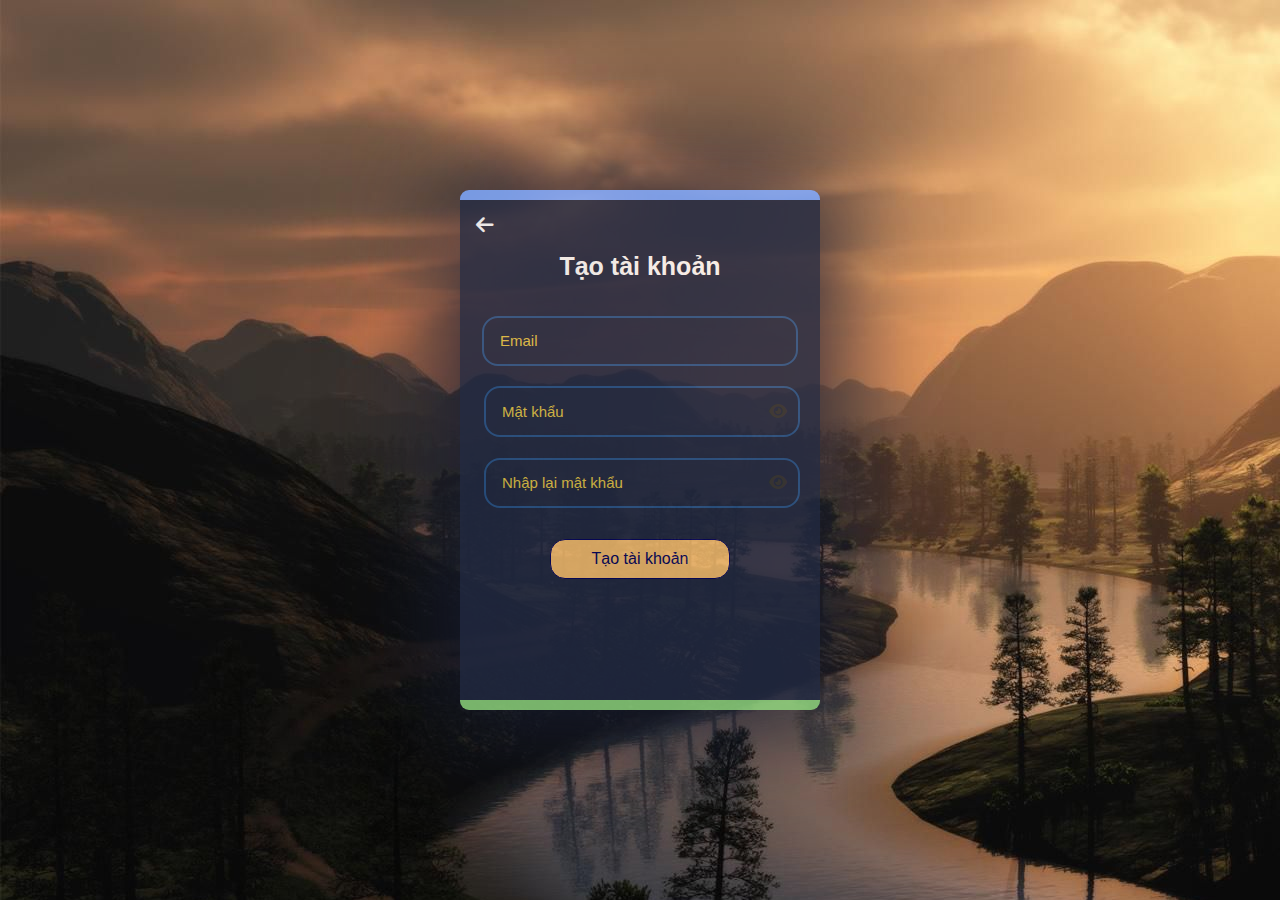
<file: createAccount.html>
<!DOCTYPE html>
<html lang="en">

<head>
    <meta charset="UTF-8">
    <meta http-equiv="X-UA-Compatible" content="IE=edge">
    <meta name="viewport" content="width=device-width, initial-scale=1.0">
    <link rel="stylesheet" href="css/create.css">
    <link rel="stylesheet" href="accest/fontawesome-free-6.2.1-web/css/all.min.css">
    <title>Tạo tài khoản</title>
</head>

<body>
    <div class="container">
        <form>
            <a href="index.html" class="back"><span><i class="fa-solid fa-arrow-left"></i></span></a>
            <h3 class="con">Tạo tài khoản</h3>
            <div class="text">
                <input placeholder="Email" type="email" class="name">
            </div>
            <div class="password">
                <input placeholder="Mật khẩu" type="password" id="pass">
                <span>
                    <i class="fa fa-eye" aria-hidden="true"  type="button" id="eye"></i>
                 </span>
            </div>
            <div class="forgotpas">
                <input placeholder="Nhập lại mật khẩu" type="password" id="pas">
                <span>
                    <i class="fa fa-eye" aria-hidden="true"  type="button" id="eyes"></i>
                 </span>
            </div>

            <div class="but">
                <button class="create"><span>Tạo tài khoản</span></button>
            </div>
        </form>
    </div>
</body>
<script src="js/createAccount.js"></script>
<script src="js/login.js"></script>

</html>
</file>
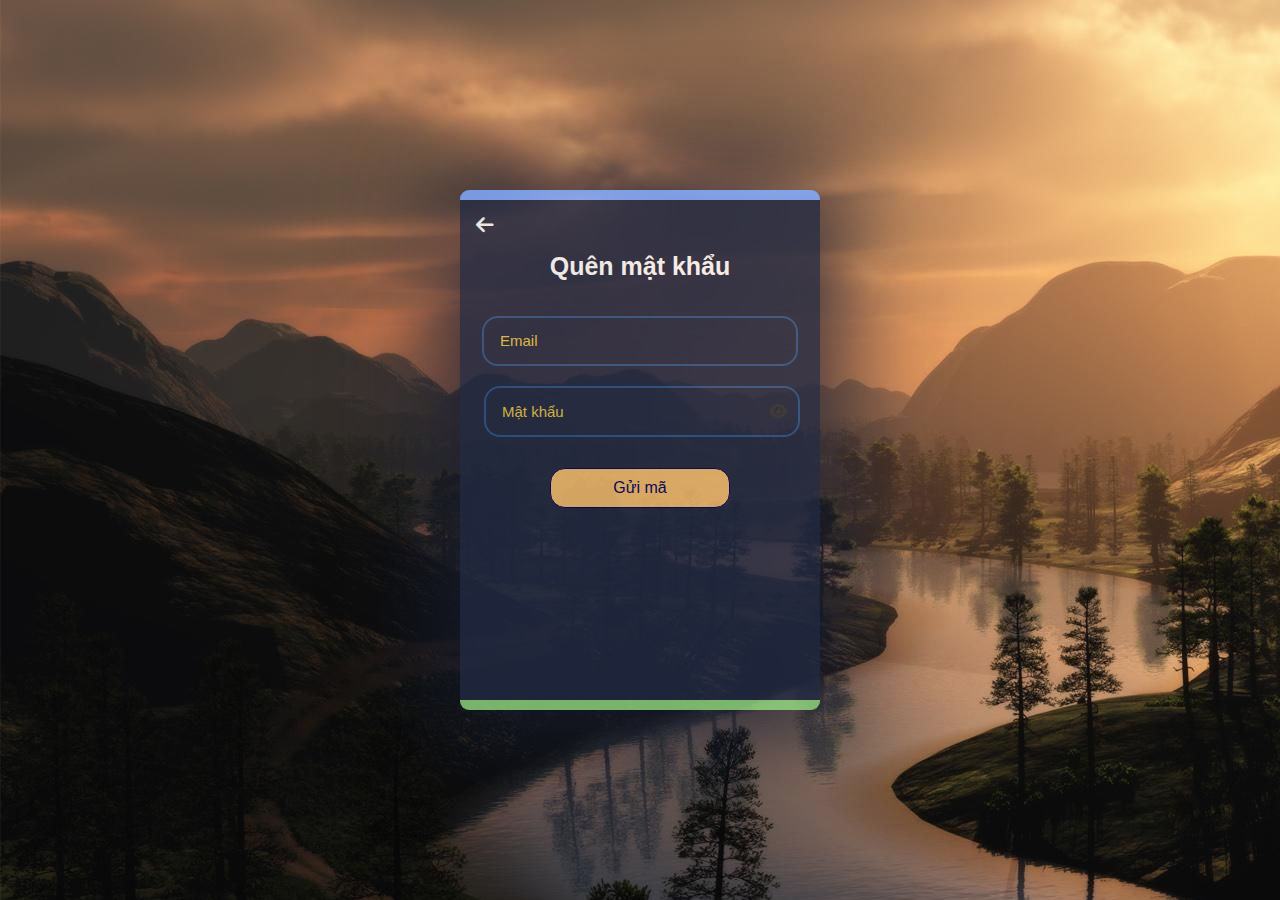
<file: forgotpassword.html>
<!DOCTYPE html>
<html lang="en">
<head>
    <meta charset="UTF-8">
    <meta http-equiv="X-UA-Compatible" content="IE=edge">
    <meta name="viewport" content="width=device-width, initial-scale=1.0">
    <link rel="stylesheet" href="css/forgotpassword.css">
    <link rel="stylesheet" href="accest/fontawesome-free-6.2.1-web/css/all.min.css">
    <title>Quên mật khẩu</title>
</head>
<body>
    <div class="container">
        <form>
            <a href="index.html" class="back"><span><i class="fa-solid fa-arrow-left"></i></span></a>
            <h3 class="con">Quên mật khẩu</h3>
            <div class="text">
                <input placeholder="Email" type="email" class="name">
            </div>
            <div class="pas">
                <input placeholder="Mật khẩu" type="password" id="pass">
                <span>
                    <i class="fa fa-eye" aria-hidden="true"  type="button" id="eye"></i>
                 </span>
            </div>

            <div class="but">
                <button class="create"><span>Gửi mã</span></button>
            </div>
        </form>
    </div>
</body>
<script src="js/login.js"></script>
</html>
</file>
<file: css/style.css>
body {
    background-image: url("../images/bannerLogin.jpg");
    display: flex;
    align-items: center;
    justify-content: center;
    height: 100vh;
    padding: 0;
    margin: 0;
}

.container {
    margin: 0 auto;
    padding: 0 auto;
    text-align: center;
    background-color: rgb(33, 41, 66);
    border-radius: 9px;
    border-top: 10px solid #79a6fe;
    border-bottom: 10px solid #8BD17C;
    width: 360px;
    height: 500px;
    box-shadow: 1px 1px 108.8px 19.2px rgb(25, 31, 53);
    opacity: 85%;
}

.con {
    font-size: 25px;
    font-family: 'Source Sans Pro', sans-serif;
    margin-top: 40px;
    color: #ffffff;
}

p {
    font-size: 17px;
    color: rgb(243, 188, 111);
}

/* nút */
#login {
    display: inline-block;
    width: 180px;
    height: 40px;
    margin-top: 10px;
    border-radius: 15px;
    border: 1px solid #03045e;
    position: relative;
    overflow: hidden;
    -webkit-transition: all 0.5s ease-in;
    transition: all 0.5s ease-in;
    z-index: 1;
    background-color: rgb(243, 188, 111);
    font-size: 17px;
}
#login:hover{
    outline-color: transparent;
    outline-style:solid;
    box-shadow: 0 0 0 3px #79a6fe;
    transition: 0.5s;
    background-color: #8BD17C;
}

/* tài khoản mật khẩu */
#name {
    line-height: 40px;
    border: 2px solid transparent;
    border-bottom-color: rgb(243, 188, 111);
    padding: .2rem 0;
    outline: none;
    width: 280px;
    margin-top: 10px;
    background-color: transparent;
    color: #ffffff;
    font-size: 15px;
    -webkit-transition: .3s cubic-bezier(0.645, 0.045, 0.355, 1);
    transition: .3s cubic-bezier(0.645, 0.045, 0.355, 1);
    outline: none;
    padding: .2rem 1rem;
    border-radius: 1rem;
    border-color: #29558b;
}

#name::-webkit-input-placeholder {
    color: #e4c748;
}

#name::-moz-placeholder {
    color: #e4c748;
}

#name:-ms-input-placeholder {
    color: #e4c748;
}

#name::-ms-input-placeholder {
    color: #e4c748;
}

#name::placeholder {
    color: #e4c748;
}

#name:focus::-webkit-input-placeholder {
    opacity: 0;
    -webkit-transition: opacity .3s;
    transition: opacity .3s;
}

#name:focus::-moz-placeholder {
    opacity: 0;
    -moz-transition: opacity .3s;
    transition: opacity .3s;
}

#name:focus:-ms-input-placeholder {
    opacity: 0;
    -ms-transition: opacity .3s;
    transition: opacity .3s;
}

#name:focus::-ms-input-placeholder {
    opacity: 0;
    -ms-transition: opacity .3s;
    transition: opacity .3s;
}

#name:focus::placeholder {
    opacity: 0;
    -webkit-transition: opacity .3s;
    transition: opacity .3s;
}

#pass {
    line-height: 40px;
    border: 2px solid transparent;
    border-bottom-color: rgb(243, 188, 111);
    padding: .2rem 0;
    margin-top: 20px;
    width: 280px;
    outline: none;
    background-color: transparent;
    color: #ffffff;
    font-size: 15px;
    -webkit-transition: .3s cubic-bezier(0.645, 0.045, 0.355, 1);
    transition: .3s cubic-bezier(0.645, 0.045, 0.355, 1);
    outline: none;
    padding: .2rem 1rem;
    border-radius: 1rem;
    border-color: #29558b;
}

#pass::-webkit-input-placeholder {
    color: #e4c748;
}

#pass::-moz-placeholder {
    color: #e4c748;
}

#pass:-ms-input-placeholder {
    color: #e4c748;
}

#pass::-ms-input-placeholder {
    color: #e4c748;
}

#pass::placeholder {
    color: #e4c748;
}

#pass:focus::-webkit-input-placeholder {
    opacity: 0;
    -webkit-transition: opacity .3s;
    transition: opacity .3s;
}

#pass:focus::-moz-placeholder {
    opacity: 0;
    -moz-transition: opacity .3s;
    transition: opacity .3s;
}

#pass:focus:-ms-input-placeholder {
    opacity: 0;
    -ms-transition: opacity .3s;
    transition: opacity .3s;
}

#pass:focus::-ms-input-placeholder {
    opacity: 0;
    -ms-transition: opacity .3s;
    transition: opacity .3s;
}

#pass:focus::placeholder {
    opacity: 0;
    -webkit-transition: opacity .3s;
    transition: opacity .3s;
}

#eye {
    color: #333;
    margin-left: -35px;
    padding: 15px 9px 19px 0px;
    cursor: pointer;
}

/* đăng nhập MXH */
.wrapper {
    display: -webkit-inline-box;
    display: -ms-inline-flexbox;
    display: inline-flex;
    list-style: none;
    font-family: "Poppins", sans-serif;
    margin-left: -40px;
    margin-top: -10px;
}

.wrapper .icon {
    position: relative;
    background: #fff;
    border-radius: 50%;
    margin: 10px;
    width: 50px;
    height: 50px;
    font-size: 18px;
    display: -webkit-box;
    display: -ms-flexbox;
    display: flex;
    -webkit-box-pack: center;
    -ms-flex-pack: center;
    justify-content: center;
    -webkit-box-align: center;
    -ms-flex-align: center;
    align-items: center;
    -webkit-box-orient: vertical;
    -webkit-box-direction: normal;
    -ms-flex-direction: column;
    flex-direction: column;
    -webkit-box-shadow: 0 10px 10px rgba(0, 0, 0, 0.1);
    box-shadow: 0 10px 10px rgba(0, 0, 0, 0.1);
    cursor: pointer;
    -webkit-transition: all 0.2s cubic-bezier(0.68, -0.55, 0.265, 1.55);
    transition: all 0.2s cubic-bezier(0.68, -0.55, 0.265, 1.55);
}

.wrapper .facebook:hover,
.wrapper .facebook:hover .tooltip,
.wrapper .facebook:hover .tooltip::before {
    background: #1877F2;
    color: #fff;
}

.wrapper .twitter:hover,
.wrapper .twitter:hover .tooltip,
.wrapper .twitter:hover .tooltip::before {
    background: #1DA1F2;
    color: #fff;
}

.wrapper .instagram:hover,
.wrapper .instagram:hover .tooltip,
.wrapper .instagram:hover .tooltip::before {
    background: #E4405F;
    color: #fff;
}

.dntfor {
    color: rgb(243, 188, 111);
    font-family: 'Source Sans Pro', sans-serif;
    font-size: 13px;
    text-decoration: none;
    margin-left: 80px;
}

.dntfor:hover {
    text-decoration: underline;
}

.dnthave {
    color: rgb(243, 188, 111);
    font-family: 'Source Sans Pro', sans-serif;
    font-size: 18px;
    text-decoration: none;
}

.dnthave:hover {
    text-decoration: underline;
}

h6 {
    margin-top: -0px;
}

/* nhớ mật khẩu */
.check input {
    position: absolute;
    opacity: 0;
    cursor: pointer;
    height: 0;
    width: 0;
}

.check {
    display: flex;
    margin-top: 20px;
    margin-left: 40px;
}

.checkmark {
    position: relative;
    box-shadow: rgb(243, 188, 111) 0px 0px 0px 2px;
    background-color: none;
    height: 15px;
    width: 15px;
    flex-shrink: 0;
    margin-top: -1px;
    transition: all 0.2s ease 0s;
    cursor: pointer;
    transform-origin: 0px 10px;
    border-radius: 4px;
    margin: -1px 10px 0px 0px;
    padding: 0px;
    box-sizing: border-box;
}

.check input:checked~.checkmark {
    box-shadow: rgb(243, 188, 111) 0px 0px 0px 2px;
    background-color: #79a6fe;
    height: 15px;
    width: 15px;
    flex-shrink: 0;
    margin-top: -1px;
    transition: all 0.2s ease 0s;
    cursor: pointer;
    transform-origin: 0px 10px;
    border-radius: 4px;
    margin: -1px 10px 0px 0px;
    padding: 0px;
    box-sizing: border-box;
}

.checkmark:after {
    content: "";
    position: absolute;
    display: none;
}

.check input:checked~.checkmark:after {
    display: block;
}

.check .checkmark:after {
    left: 0.25em;
    top: 0.10em;
    width: 0.25em;
    height: 0.5em;
    border: solid black;
    border-width: 0 0.15em 0.15em 0;
    transform: rotate(45deg);
    transition: all 500ms ease-in-out;
}

h5 {
    margin-top: -0px;
    color: rgb(243, 188, 111);
    font-family: 'Source Sans Pro', sans-serif;
    font-size: 12px;
}
</file>
<file: css/create.css>
body {
    background-image: url("../images/bannerLogin.jpg");
    display: flex;
    align-items: center;
    justify-content: center;
    height: 100vh;
    padding: 0;
    margin: 0;
}

.container {
    margin: 0 auto;
    padding: 0 auto;
    text-align: center;
    background-color: rgb(33, 41, 66);
    border-radius: 9px;
    border-top: 10px solid #79a6fe;
    border-bottom: 10px solid #8BD17C;
    width: 360px;
    height: 500px;
    box-shadow: 1px 1px 108.8px 19.2px rgb(25, 31, 53);
    opacity: 85%;
}

.back{
    margin-right: 310px;
    color: aliceblue;
    font-size: 20px;
}
i{
    margin-top: 15px;
}

.con {
    font-size: 25px;
    font-family: 'Source Sans Pro', sans-serif;
    margin-top: 15px;
    color: #ffffff;
}

/* nút */
.create {
    display: inline-block;
    width: 180px;
    height: 40px;
    margin-top: 30px;
    border-radius: 15px;
    border: 1px solid #03045e;
    position: relative;
    overflow: hidden;
    -webkit-transition: all 0.5s ease-in;
    transition: all 0.5s ease-in;
    z-index: 1;
    background-color: rgb(243, 188, 111);
}

.create::before,
.create::after {
    content: '';
    position: absolute;
    top: 0;
    width: 0;
    height: 100%;
    -webkit-transform: skew(15deg);
    -ms-transform: skew(15deg);
    transform: skew(15deg);
    -webkit-transition: all 0.5s;
    transition: all 0.5s;
    overflow: hidden;
    z-index: -1;
}

.create::before {
    left: -10px;
    background: #79a6fe;
}

.create::after {
    right: -10px;
    background: #8BD17C;
}

.create:hover::before,
.create:hover::after {
    width: 58%;
}

.create:hover span {
    color: #5c0c86;
    -webkit-transition: 0.3s;
    transition: 0.3s;
}

.create span {
    color: #03045e;
    font-size: 16px;
    -webkit-transition: all 0.3s ease-in;
    transition: all 0.3s ease-in;
}

/* tài khoản mật khẩu */
.name {
    line-height: 40px;
    border: 2px solid transparent;
    border-bottom-color: rgb(243, 188, 111);
    padding: .2rem 0;
    outline: none;
    width: 280px;
    margin-top: 10px;
    background-color: transparent;
    color: #ffffff;
    font-size: 15px;
    -webkit-transition: .3s cubic-bezier(0.645, 0.045, 0.355, 1);
    transition: .3s cubic-bezier(0.645, 0.045, 0.355, 1);
    outline: none;
    padding: .2rem 1rem;
    border-radius: 1rem;
    border-color: #29558b;
}

.name::-webkit-input-placeholder {
    color: #e4c748;
}

.name::-moz-placeholder {
    color: #e4c748;
}

.name:-ms-input-placeholder {
    color: #e4c748;
}

.name::-ms-input-placeholder {
    color: #e4c748;
}

.name::placeholder {
    color: #e4c748;
}

.name:focus::-webkit-input-placeholder {
    opacity: 0;
    -webkit-transition: opacity .3s;
    transition: opacity .3s;
}

.name:focus::-moz-placeholder {
    opacity: 0;
    -moz-transition: opacity .3s;
    transition: opacity .3s;
}

.name:focus:-ms-input-placeholder {
    opacity: 0;
    -ms-transition: opacity .3s;
    transition: opacity .3s;
}

.name:focus::-ms-input-placeholder {
    opacity: 0;
    -ms-transition: opacity .3s;
    transition: opacity .3s;
}

.name:focus::placeholder {
    opacity: 0;
    -webkit-transition: opacity .3s;
    transition: opacity .3s;
}

#pass {
    line-height: 40px;
    border: 2px solid transparent;
    border-bottom-color: rgb(243, 188, 111);
    padding: .2rem 0;
    margin-top: 20px;
    width: 280px;
    outline: none;
    background-color: transparent;
    color: #ffffff;
    font-size: 15px;
    -webkit-transition: .3s cubic-bezier(0.645, 0.045, 0.355, 1);
    transition: .3s cubic-bezier(0.645, 0.045, 0.355, 1);
    outline: none;
    padding: .2rem 1rem;
    border-radius: 1rem;
    border-color: #29558b;
}

#pass::-webkit-input-placeholder {
    color: #e4c748;
}

#pass::-moz-placeholder {
    color: #e4c748;
}

#pass:-ms-input-placeholder {
    color: #e4c748;
}

#pass::-ms-input-placeholder {
    color: #e4c748;
}

#pass::placeholder {
    color: #e4c748;
}

#pass:focus::-webkit-input-placeholder {
    opacity: 0;
    -webkit-transition: opacity .3s;
    transition: opacity .3s;
}

#pass:focus::-moz-placeholder {
    opacity: 0;
    -moz-transition: opacity .3s;
    transition: opacity .3s;
}

#pass:focus:-ms-input-placeholder {
    opacity: 0;
    -ms-transition: opacity .3s;
    transition: opacity .3s;
}

#pass:focus::-ms-input-placeholder {
    opacity: 0;
    -ms-transition: opacity .3s;
    transition: opacity .3s;
}

#pass:focus::placeholder {
    opacity: 0;
    -webkit-transition: opacity .3s;
    transition: opacity .3s;
}

#pas {
    line-height: 40px;
    border: 2px solid transparent;
    border-bottom-color: rgb(243, 188, 111);
    padding: .2rem 0;
    margin-top: 20px;
    width: 280px;
    outline: none;
    background-color: transparent;
    color: #ffffff;
    font-size: 15px;
    -webkit-transition: .3s cubic-bezier(0.645, 0.045, 0.355, 1);
    transition: .3s cubic-bezier(0.645, 0.045, 0.355, 1);
    outline: none;
    padding: .2rem 1rem;
    border-radius: 1rem;
    border-color: #29558b;
}

#pas::-webkit-input-placeholder {
    color: #e4c748;
}

#pas::-moz-placeholder {
    color: #e4c748;
}

#pas:-ms-input-placeholder {
    color: #e4c748;
}

#pas::-ms-input-placeholder {
    color: #e4c748;
}

#pas::placeholder {
    color: #e4c748;
}

#pas:focus::-webkit-input-placeholder {
    opacity: 0;
    -webkit-transition: opacity .3s;
    transition: opacity .3s;
}

#pas:focus::-moz-placeholder {
    opacity: 0;
    -moz-transition: opacity .3s;
    transition: opacity .3s;
}

#pas:focus:-ms-input-placeholder {
    opacity: 0;
    -ms-transition: opacity .3s;
    transition: opacity .3s;
}

#pas:focus::-ms-input-placeholder {
    opacity: 0;
    -ms-transition: opacity .3s;
    transition: opacity .3s;
}

#pas:focus::placeholder {
    opacity: 0;
    -webkit-transition: opacity .3s;
    transition: opacity .3s;
}
#eye {
    color: #333;
    margin-left: -35px;
    padding: 15px 9px 19px 0px;
    cursor: pointer;
}
#eyes {
    color: #333;
    margin-left: -35px;
    padding: 15px 9px 19px 0px;
    cursor: pointer;
}
</file>
<file: css/forgotpassword.css>
body {
    background-image: url("../images/bannerLogin.jpg");
    display: flex;
    align-items: center;
    justify-content: center;
    height: 100vh;
    padding: 0;
    margin: 0;
}

.container {
    margin: 0 auto;
    padding: 0 auto;
    text-align: center;
    background-color: rgb(33, 41, 66);
    border-radius: 9px;
    border-top: 10px solid #79a6fe;
    border-bottom: 10px solid #8BD17C;
    width: 360px;
    height: 500px;
    box-shadow: 1px 1px 108.8px 19.2px rgb(25, 31, 53);
    opacity: 85%;
}

.back{
    margin-right: 310px;
    color: aliceblue;
    font-size: 20px;
}
i{
    margin-top: 15px;
}

.con {
    font-size: 25px;
    font-family: 'Source Sans Pro', sans-serif;
    margin-top: 15px;
    color: #ffffff;
}

/* nút */
.create {
    display: inline-block;
    width: 180px;
    height: 40px;
    margin-top: 30px;
    border-radius: 15px;
    border: 1px solid #03045e;
    position: relative;
    overflow: hidden;
    -webkit-transition: all 0.5s ease-in;
    transition: all 0.5s ease-in;
    z-index: 1;
    background-color: rgb(243, 188, 111);
}

.create::before,
.create::after {
    content: '';
    position: absolute;
    top: 0;
    width: 0;
    height: 100%;
    -webkit-transform: skew(15deg);
    -ms-transform: skew(15deg);
    transform: skew(15deg);
    -webkit-transition: all 0.5s;
    transition: all 0.5s;
    overflow: hidden;
    z-index: -1;
}

.create::before {
    left: -10px;
    background: #79a6fe;
}

.create::after {
    right: -10px;
    background: #8BD17C;
}

.create:hover::before,
.create:hover::after {
    width: 58%;
}

.create:hover span {
    color: #5c0c86;
    -webkit-transition: 0.3s;
    transition: 0.3s;
}

.create span {
    color: #03045e;
    font-size: 16px;
    -webkit-transition: all 0.3s ease-in;
    transition: all 0.3s ease-in;
}

/* tài khoản mật khẩu */
.name {
    line-height: 40px;
    border: 2px solid transparent;
    border-bottom-color: rgb(243, 188, 111);
    padding: .2rem 0;
    outline: none;
    width: 280px;
    margin-top: 10px;
    background-color: transparent;
    color: #ffffff;
    font-size: 15px;
    -webkit-transition: .3s cubic-bezier(0.645, 0.045, 0.355, 1);
    transition: .3s cubic-bezier(0.645, 0.045, 0.355, 1);
    outline: none;
    padding: .2rem 1rem;
    border-radius: 1rem;
    border-color: #29558b;
}

.name::-webkit-input-placeholder {
    color: #e4c748;
}

.name::-moz-placeholder {
    color: #e4c748;
}

.name:-ms-input-placeholder {
    color: #e4c748;
}

.name::-ms-input-placeholder {
    color: #e4c748;
}

.name::placeholder {
    color: #e4c748;
}

.name:focus::-webkit-input-placeholder {
    opacity: 0;
    -webkit-transition: opacity .3s;
    transition: opacity .3s;
}

.name:focus::-moz-placeholder {
    opacity: 0;
    -moz-transition: opacity .3s;
    transition: opacity .3s;
}

.name:focus:-ms-input-placeholder {
    opacity: 0;
    -ms-transition: opacity .3s;
    transition: opacity .3s;
}

.name:focus::-ms-input-placeholder {
    opacity: 0;
    -ms-transition: opacity .3s;
    transition: opacity .3s;
}

.name:focus::placeholder {
    opacity: 0;
    -webkit-transition: opacity .3s;
    transition: opacity .3s;
}

#pass {
    line-height: 40px;
    border: 2px solid transparent;
    border-bottom-color: rgb(243, 188, 111);
    padding: .2rem 0;
    margin-top: 20px;
    width: 280px;
    outline: none;
    background-color: transparent;
    color: #ffffff;
    font-size: 15px;
    -webkit-transition: .3s cubic-bezier(0.645, 0.045, 0.355, 1);
    transition: .3s cubic-bezier(0.645, 0.045, 0.355, 1);
    outline: none;
    padding: .2rem 1rem;
    border-radius: 1rem;
    border-color: #29558b;
}

#pass::-webkit-input-placeholder {
    color: #e4c748;
}

#pass::-moz-placeholder {
    color: #e4c748;
}

#pass:-ms-input-placeholder {
    color: #e4c748;
}

#pass::-ms-input-placeholder {
    color: #e4c748;
}

.pass::placeholder {
    color: #e4c748;
}

#pass:focus::-webkit-input-placeholder {
    opacity: 0;
    -webkit-transition: opacity .3s;
    transition: opacity .3s;
}

#pass:focus::-moz-placeholder {
    opacity: 0;
    -moz-transition: opacity .3s;
    transition: opacity .3s;
}

#pass:focus:-ms-input-placeholder {
    opacity: 0;
    -ms-transition: opacity .3s;
    transition: opacity .3s;
}

#pass:focus::-ms-input-placeholder {
    opacity: 0;
    -ms-transition: opacity .3s;
    transition: opacity .3s;
}

#pass:focus::placeholder {
    opacity: 0;
    -webkit-transition: opacity .3s;
    transition: opacity .3s;
}
#eye {
    color: #333;
    margin-left: -35px;
    padding: 15px 9px 19px 0px;
    cursor: pointer;
}
</file>
